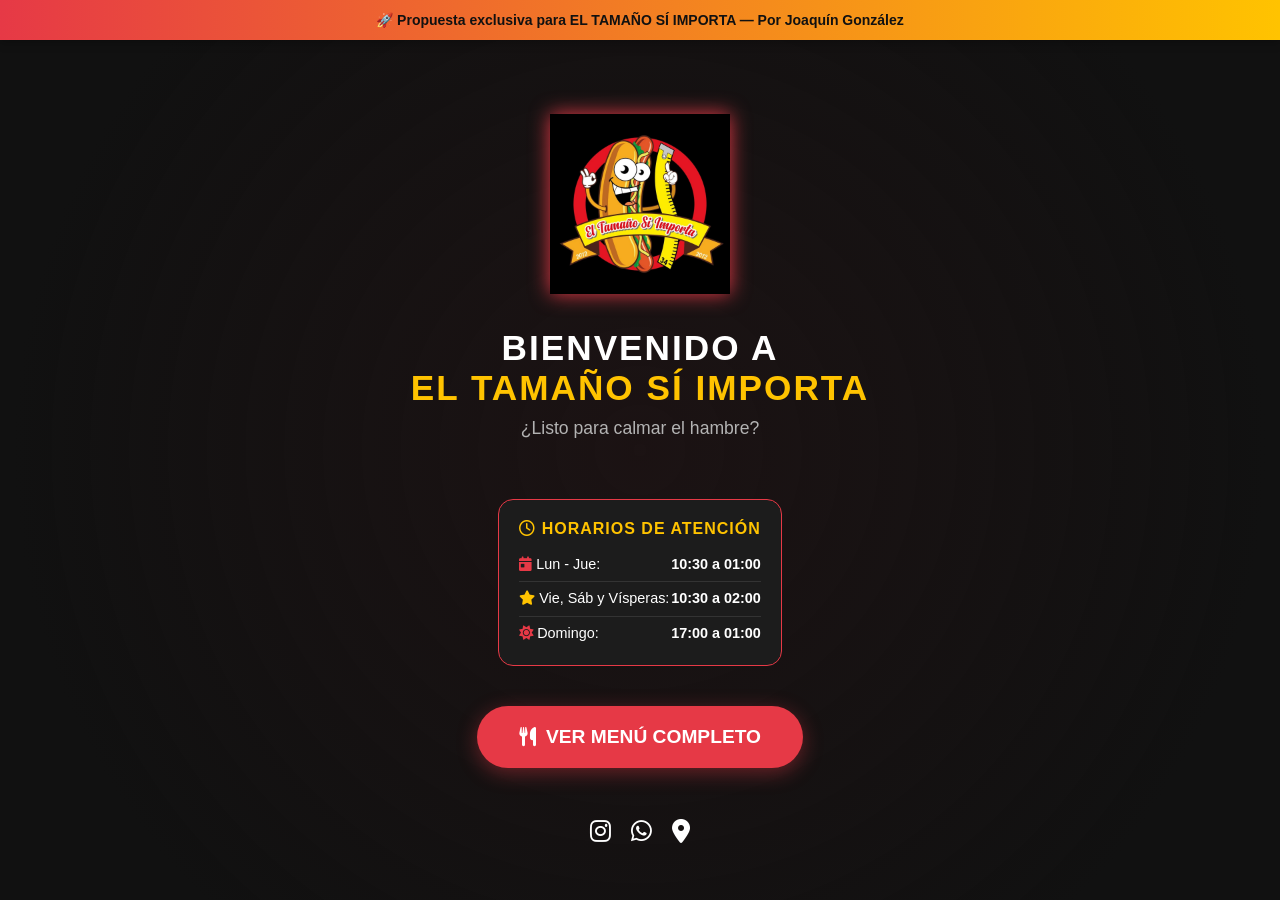
<file: index.html>
<!DOCTYPE html>
<html lang="es">
<head>
    <meta charset="UTF-8">
    <meta name="viewport" content="width=device-width, initial-scale=1.0">
    <title>El Tamaño Sí Importa | Inicio</title>
    <link rel="stylesheet" href="https://cdnjs.cloudflare.com/ajax/libs/font-awesome/6.0.0/css/all.min.css">
    <style>
        /* 🎨 PALETA DE COLORES PRINCIPAL */
        :root {
            --rojo: #E63946;
            --amarillo: #FFC300;
            --negro-fondo: #111111;
            --negro-secundario: #1c1c1c;
            --blanco: #FFFFFF;
        }

        * { margin: 0; padding: 0; box-sizing: border-box; font-family: 'Segoe UI', sans-serif; }

        body {
            background-color: var(--negro-fondo);
            color: var(--blanco);
            text-align: center;
            display: flex;
            flex-direction: column;
            align-items: center;
            justify-content: center;
            min-height: 100vh;
            padding: 20px;
        }

        /* 🚀 BARRA DE ALERTA DEMO */
        .alerta-demo {
            position: fixed;
            top: 0;
            left: 0;
            width: 100%;
            background: linear-gradient(90deg, var(--rojo), var(--amarillo));
            color: #111111;
            text-align: center;
            padding: 12px;
            font-size: 14px;
            font-weight: bold;
            box-shadow: 0 2px 10px rgba(0,0,0,0.3);
            z-index: 1000;
        }

        /* LOGO PRINCIPAL */
        .logo-container {
            margin-top: 60px; /* Espacio para no tapar con la alerta */
            margin-bottom: 30px;
            animation: fadeIn 1.5s ease;
        }
        .logo-container img {
            width: 180px; 
            filter: drop-shadow(0 0 10px var(--rojo));
        }

        /* TEXTO DE BIENVENIDA */
        h1 {
            font-size: 2.2rem;
            color: var(--blanco);
            text-transform: uppercase;
            letter-spacing: 2px;
            margin-bottom: 10px;
        }
        h1 span {
            color: var(--amarillo);
        }
        p {
            color: #b3b3b3;
            margin-bottom: 40px;
            font-size: 1.1rem;
        }

        /* BOTONES DE ACCIÓN */
        .btn-principal {
            background-color: var(--rojo);
            color: white;
            text-decoration: none;
            padding: 18px 40px;
            border-radius: 50px;
            font-size: 1.2rem;
            font-weight: bold;
            text-transform: uppercase;
            transition: 0.3s;
            display: inline-flex;
            align-items: center;
            gap: 10px;
            box-shadow: 0 5px 20px rgba(230, 57, 70, 0.4);
            border: 2px solid transparent;
        }

        .btn-principal:hover {
            transform: scale(1.05);
            background-color: #b92e3a;
            border-color: var(--amarillo);
        }

        /* REDES SOCIALES */
        .social-links {
            margin-top: 50px;
            display: flex;
            gap: 20px;
        }
        .social-links a {
            color: var(--blanco);
            font-size: 1.5rem;
            transition: 0.3s;
        }
        .social-links a:hover {
            color: var(--amarillo);
        }

        @keyframes fadeIn {
            from { opacity: 0; transform: translateY(-20px); }
            to { opacity: 1; transform: translateY(0); }
        }

        .overlay {
            position: fixed;
            top: 0; left: 0; width: 100%; height: 100%;
            background: radial-gradient(circle, rgba(230,57,70,0.05) 0%, rgba(17,17,17,1) 80%);
            z-index: -1;
        }
    </style>
</head>
<body>

    <div class="alerta-demo">
        🚀 Propuesta exclusiva para <strong>EL TAMAÑO SÍ IMPORTA</strong> — Por Joaquín González
    </div>

    <div class="overlay"></div>

    <div class="logo-container">
        <img src="logo.png" alt="Logo El Tamaño Sí Importa">
    </div>

    <h1>BIENVENIDO A <br><span>EL TAMAÑO SÍ IMPORTA</span></h1>
    <p>¿Listo para calmar el hambre?</p>

    <div style="background: var(--negro-secundario); padding: 20px; border-radius: 15px; border: 1px solid var(--rojo); margin: 20px auto 40px; max-width: 400px; animation: fadeIn 2s ease;">
        <h3 style="color: var(--amarillo); font-size: 1rem; text-transform: uppercase; margin-bottom: 15px; letter-spacing: 1px;">
            <i class="far fa-clock"></i> Horarios de Atención
        </h3>
        
        <div style="text-align: left; font-size: 0.9rem; line-height: 1.6;">
            <div style="display: flex; justify-content: space-between; margin-bottom: 5px; border-bottom: 1px solid #333; padding-bottom: 5px;">
                <span><i class="fas fa-calendar-day" style="color: var(--rojo);"></i> Lun - Jue:</span>
                <span style="font-weight: bold;">10:30 a 01:00</span>
            </div>
            <div style="display: flex; justify-content: space-between; margin-bottom: 5px; border-bottom: 1px solid #333; padding-bottom: 5px;">
                <span><i class="fas fa-star" style="color: var(--amarillo);"></i> Vie, Sáb y Vísperas:</span>
                <span style="font-weight: bold;">10:30 a 02:00</span>
            </div>
            <div style="display: flex; justify-content: space-between;">
                <span><i class="fas fa-sun" style="color: var(--rojo);"></i> Domingo:</span>
                <span style="font-weight: bold;">17:00 a 01:00</span>
            </div>
        </div>
    </div>

    <a href="menu.html" class="btn-principal">
        <i class="fas fa-utensils"></i> VER MENÚ COMPLETO
    </a>

    <div class="social-links">
        <a href="https://www.instagram.com/el_tamano_penaflor/" target="_blank">
            <i class="fab fa-instagram"></i>
        </a>
        <a href="https://wa.me/569XXXXXXXX" target="_blank">
            <i class="fab fa-whatsapp"></i>
        </a>
        <a href="#" target="_blank">
            <i class="fas fa-map-marker-alt"></i>
        </a>
    </div>

</body>
</html>
</file>
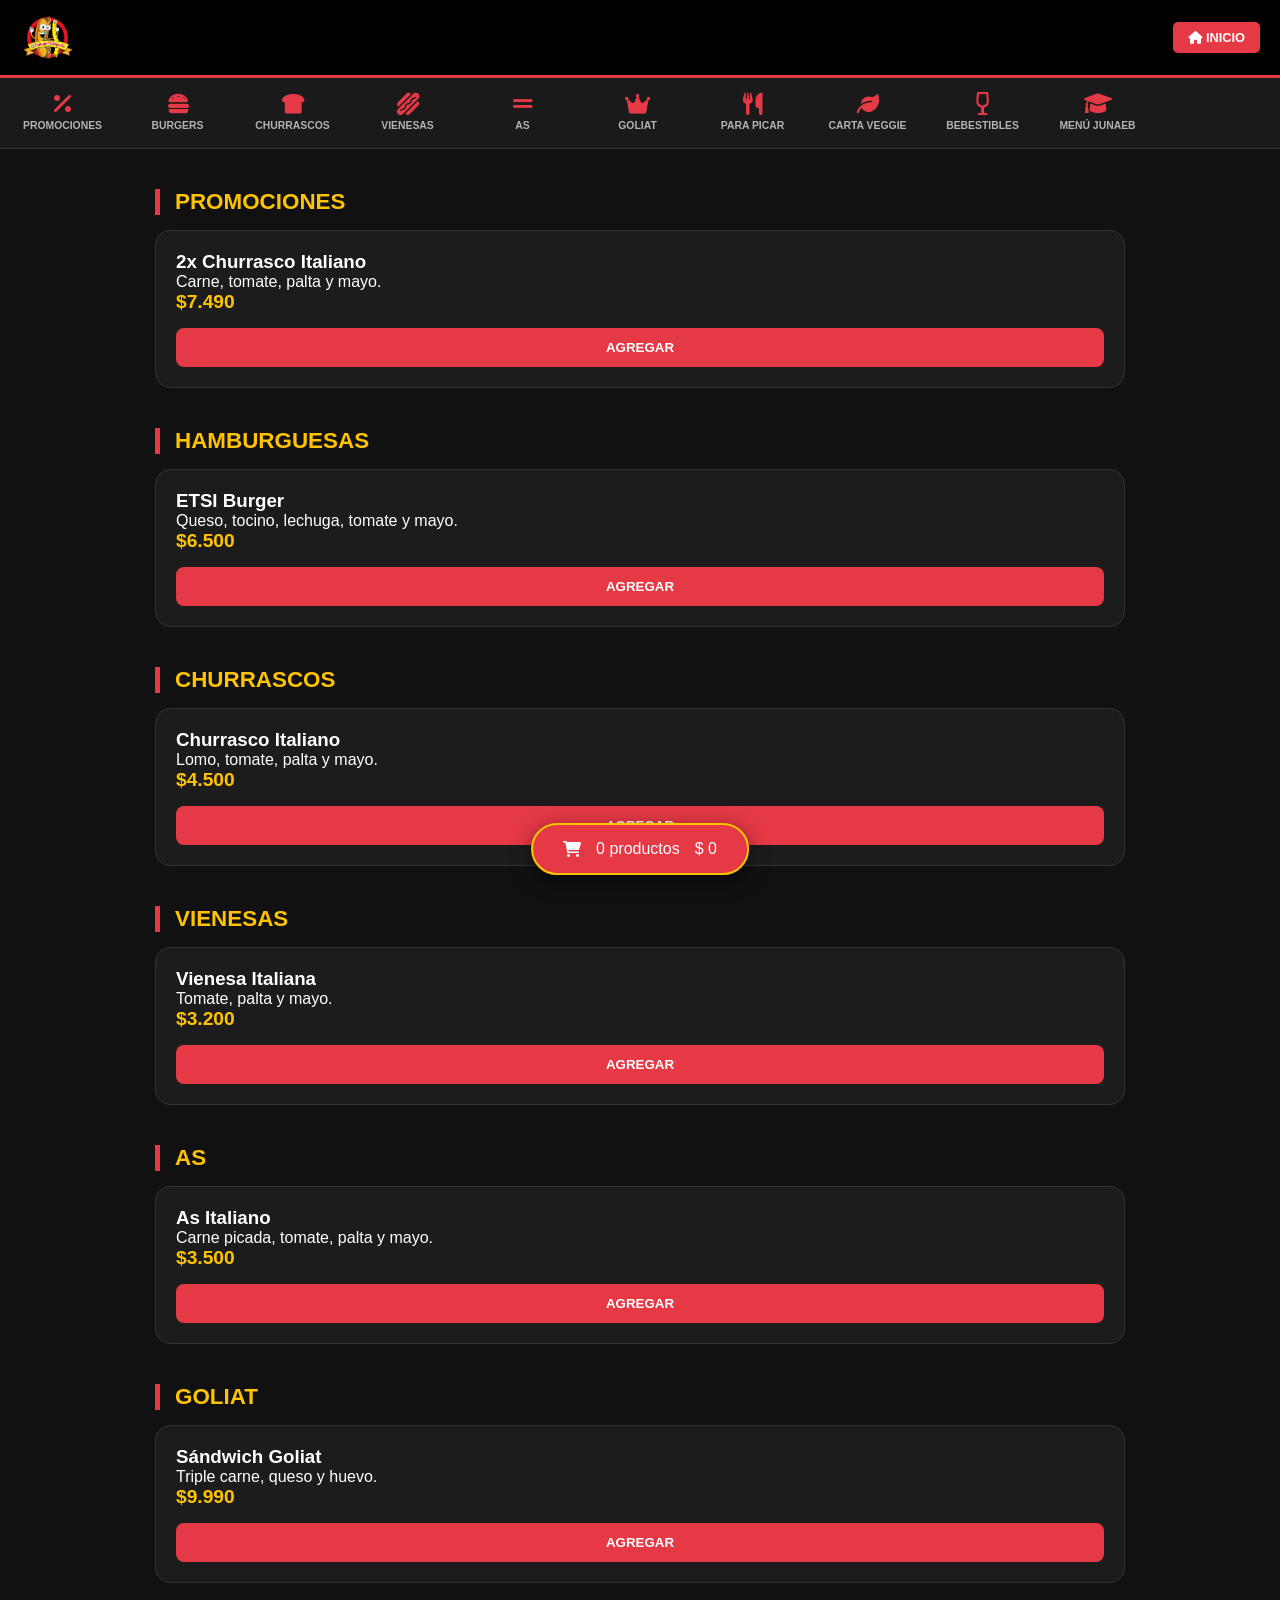
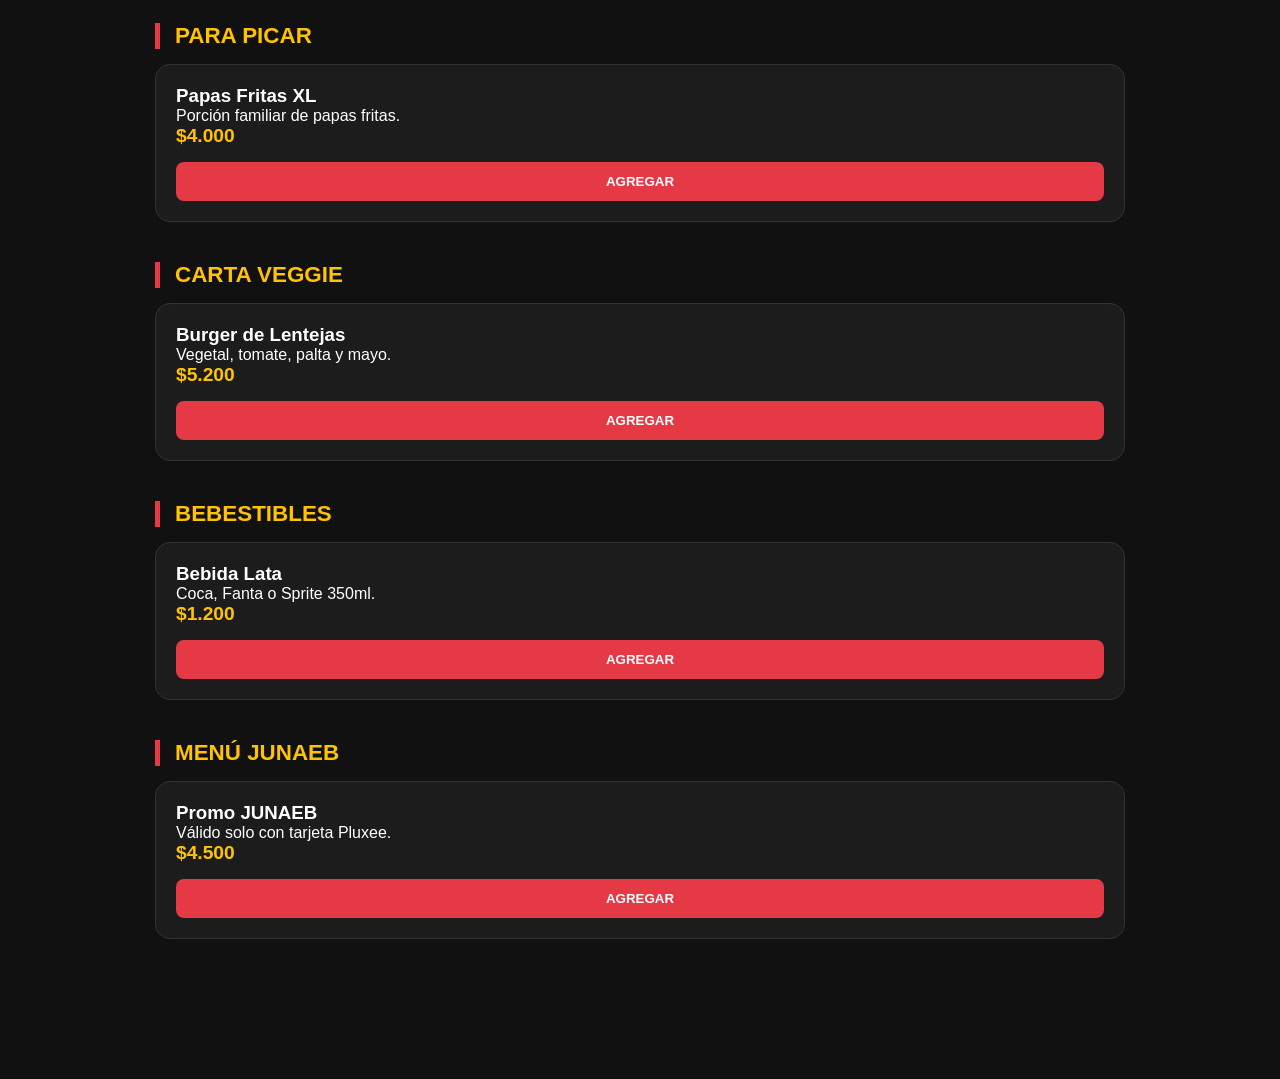
<file: menu.html>
<!DOCTYPE html>
<html lang="es">
<head>
    <meta charset="UTF-8">
    <meta name="viewport" content="width=device-width, initial-scale=1.0">
    <title>Menú | El Tamaño Sí Importa</title>
    <link rel="stylesheet" href="https://cdnjs.cloudflare.com/ajax/libs/font-awesome/6.0.0/css/all.min.css">
    <style>
        :root {
            --rojo: #E63946;
            --amarillo: #FFC300;
            --negro-fondo: #111111;
            --negro-card: #1c1c1c;
            --blanco: #FFFFFF;
            --gris: #b3b3b3;
        }

        * { margin: 0; padding: 0; box-sizing: border-box; font-family: 'Segoe UI', sans-serif; }
        body { background-color: var(--negro-fondo); color: var(--blanco); padding-bottom: 120px; scroll-behavior: smooth; }
        
        /* NAVBAR CORREGIDA: Logo vuelve a la principal */
        nav { background: #000; padding: 10px 20px; display: flex; justify-content: space-between; align-items: center; position: sticky; top: 0; z-index: 1001; border-bottom: 3px solid var(--rojo); }
        .logo-link { display: block; transition: transform 0.2s; }
        .logo-link:hover { transform: scale(1.05); }
        .logo-link img { height: 55px; display: block; }
        .btn-inicio { background: var(--rojo); color: white; text-decoration: none; padding: 8px 15px; border-radius: 5px; font-weight: bold; font-size: 0.8rem; }

        /* Categorías */
        .categorias-bar { 
            background: #1a1a1a; display: flex; overflow-x: auto; padding: 15px; gap: 20px; 
            position: sticky; top: 78px; z-index: 1000; scrollbar-width: none; border-bottom: 1px solid #333;
        }
        .cat-item { text-align: center; min-width: 95px; cursor: pointer; color: var(--gris); text-decoration: none; }
        .cat-item i { font-size: 1.4rem; color: var(--rojo); display: block; margin-bottom: 5px; }
        .cat-item span { font-size: 0.65rem; font-weight: bold; text-transform: uppercase; display: block; line-height: 1.2; }

        .contenedor { max-width: 1000px; margin: 20px auto; padding: 0 15px; }
        .seccion-titulo { margin: 40px 0 15px; font-size: 1.4rem; color: var(--amarillo); border-left: 5px solid var(--rojo); padding-left: 15px; text-transform: uppercase; }

        .grid { display: grid; grid-template-columns: repeat(auto-fit, minmax(280px, 1fr)); gap: 20px; }
        .card { background: var(--negro-card); border-radius: 15px; padding: 20px; border: 1px solid #333; display: flex; flex-direction: column; justify-content: space-between; }
        .precio { color: var(--amarillo); font-weight: bold; font-size: 1.2rem; margin-bottom: 15px; display: block; }
        .btn-add { background: var(--rojo); color: white; border: none; padding: 12px; border-radius: 8px; cursor: pointer; font-weight: bold; text-transform: uppercase; }

        #cart-float { position: fixed; bottom: 25px; left: 50%; transform: translateX(-50%); background: var(--rojo); color: white; padding: 15px 30px; border-radius: 50px; display: flex; align-items: center; gap: 15px; cursor: pointer; z-index: 1002; border: 2px solid var(--amarillo); box-shadow: 0 5px 20px rgba(0,0,0,0.5); }

        .modal { display: none; position: fixed; top: 0; left: 0; width: 100%; height: 100%; background: rgba(0,0,0,0.9); z-index: 2000; justify-content: center; align-items: center; }
        .modal-content { background: var(--negro-card); width: 90%; max-width: 450px; border-radius: 20px; padding: 25px; border: 1px solid var(--rojo); }
        input, select { width: 100%; padding: 12px; background: #222; border: 1px solid var(--rojo); color: white; border-radius: 8px; margin-bottom: 15px; }
        .btn-confirm { background: var(--rojo); color: white; border: none; width: 100%; padding: 12px; border-radius: 8px; font-weight: bold; cursor: pointer; }
    </style>
</head>
<body>

    <nav>
        <a href="index.html" class="logo-link">
            <img src="logo.png" alt="Logo Regresar">
        </a>
        <a href="index.html" class="btn-inicio"><i class="fas fa-home"></i> INICIO</a>
    </nav>

    <div class="categorias-bar">
        <a href="#promos" class="cat-item"><i class="fas fa-percentage"></i><span>Promociones</span></a>
        <a href="#hamburguesas" class="cat-item"><i class="fas fa-hamburger"></i><span>Burgers</span></a>
        <a href="#churrascos" class="cat-item"><i class="fas fa-bread-slice"></i><span>Churrascos</span></a>
        <a href="#vienesas" class="cat-item"><i class="fas fa-hotdog"></i><span>Vienesas</span></a>
        <a href="#as" class="cat-item"><i class="fas fa-grip-lines"></i><span>As</span></a>
        <a href="#goliat" class="cat-item"><i class="fas fa-crown"></i><span>Goliat</span></a>
        <a href="#picar" class="cat-item"><i class="fas fa-utensils"></i><span>Para Picar</span></a>
        <a href="#veggie" class="cat-item"><i class="fas fa-leaf"></i><span>Carta Veggie</span></a>
        <a href="#bebestibles" class="cat-item"><i class="fas fa-wine-glass-alt"></i><span>Bebestibles</span></a>
        <a href="#junaeb" class="cat-item"><i class="fas fa-graduation-cap"></i><span>Menú JUNAEB</span></a>
    </div>

    <div class="contenedor">
        <h2 id="promos" class="seccion-titulo">Promociones</h2>
        <div class="grid">
            <div class="card"><h3>2x Churrasco Italiano</h3><p>Carne, tomate, palta y mayo.</p><span class="precio">$7.490</span><button class="btn-add" onclick="abrirMayo('2x Churrasco Italiano', 7490)">Agregar</button></div>
        </div>

        <h2 id="hamburguesas" class="seccion-titulo">Hamburguesas</h2>
        <div class="grid">
            <div class="card"><h3>ETSI Burger</h3><p>Queso, tocino, lechuga, tomate y mayo.</p><span class="precio">$6.500</span><button class="btn-add" onclick="abrirMayo('ETSI Burger', 6500)">Agregar</button></div>
        </div>

        <h2 id="churrascos" class="seccion-titulo">Churrascos</h2>
        <div class="grid">
            <div class="card"><h3>Churrasco Italiano</h3><p>Lomo, tomate, palta y mayo.</p><span class="precio">$4.500</span><button class="btn-add" onclick="abrirMayo('Churrasco Italiano', 4500)">Agregar</button></div>
        </div>

        <h2 id="vienesas" class="seccion-titulo">Vienesas</h2>
        <div class="grid">
            <div class="card"><h3>Vienesa Italiana</h3><p>Tomate, palta y mayo.</p><span class="precio">$3.200</span><button class="btn-add" onclick="abrirMayo('Vienesa Italiana', 3200)">Agregar</button></div>
        </div>

        <h2 id="as" class="seccion-titulo">As</h2>
        <div class="grid">
            <div class="card"><h3>As Italiano</h3><p>Carne picada, tomate, palta y mayo.</p><span class="precio">$3.500</span><button class="btn-add" onclick="abrirMayo('As Italiano', 3500)">Agregar</button></div>
        </div>

        <h2 id="goliat" class="seccion-titulo">Goliat</h2>
        <div class="grid">
            <div class="card"><h3>Sándwich Goliat</h3><p>Triple carne, queso y huevo.</p><span class="precio">$9.990</span><button class="btn-add" onclick="abrirMayo('Sándwich Goliat', 9990)">Agregar</button></div>
        </div>

        <h2 id="picar" class="seccion-titulo">Para Picar</h2>
        <div class="grid">
            <div class="card"><h3>Papas Fritas XL</h3><p>Porción familiar de papas fritas.</p><span class="precio">$4.000</span><button class="btn-add" onclick="agregarDirecto('Papas XL', 4000)">Agregar</button></div>
        </div>

        <h2 id="veggie" class="seccion-titulo">Carta Veggie</h2>
        <div class="grid">
            <div class="card"><h3>Burger de Lentejas</h3><p>Vegetal, tomate, palta y mayo.</p><span class="precio">$5.200</span><button class="btn-add" onclick="abrirMayo('Burger Lentejas', 5200)">Agregar</button></div>
        </div>

        <h2 id="bebestibles" class="seccion-titulo">Bebestibles</h2>
        <div class="grid">
            <div class="card"><h3>Bebida Lata</h3><p>Coca, Fanta o Sprite 350ml.</p><span class="precio">$1.200</span><button class="btn-add" onclick="agregarDirecto('Bebida Lata', 1200)">Agregar</button></div>
        </div>

        <h2 id="junaeb" class="seccion-titulo">Menú JUNAEB</h2>
        <div class="grid">
            <div class="card"><h3>Promo JUNAEB</h3><p>Válido solo con tarjeta Pluxee.</p><span class="precio">$4.500</span><button class="btn-add" onclick="abrirMayo('Menú JUNAEB', 4500)">Agregar</button></div>
        </div>
    </div>

    <div id="cart-float" onclick="abrirCarrito()">
        <i class="fas fa-shopping-cart"></i>
        <span><span id="cart-count">0</span> productos</span>
        <span>$ <span id="cart-total">0</span></span>
    </div>

    <div id="modal-mayo" class="modal">
        <div class="modal-content">
            <h2 id="mayo-nombre" style="color:var(--amarillo)"></h2><br>
            <label>Elige tu mayonesa:</label>
            <select id="select-mayo">
                <option value="Casera">Mayonesa Casera</option>
                <option value="Envasada">Mayonesa Envasada</option>
                <option value="Sin Mayo">Sin Mayonesa</option>
            </select>
            <button class="btn-confirm" onclick="confirmarAgregar()">AÑADIR</button>
        </div>
    </div>

    <div id="modal-carrito" class="modal">
        <div class="modal-content">
            <h2 style="color:var(--amarillo)">Tu Pedido</h2>
            <div id="lista-carrito" style="margin: 15px 0; max-height: 180px; overflow-y: auto;"></div>
            <input type="text" id="cliente-nombre" placeholder="Nombre para el retiro">
            <select id="metodo-pago">
                <option value="Efectivo">Efectivo</option>
                <option value="Debito/Credito">Debito o Credito</option>
                <option value="Transferencia">Transferencia</option>
                <option value="Pluxee/JUNAEB">Pluxee (JUNAEB)</option>
            </select>
            <button class="btn-confirm" style="background:#25D366" onclick="enviarWhatsApp()">PEDIR POR WHATSAPP</button>
            <button onclick="cerrarCarrito()" style="background:none; color:white; border:none; width:100%; margin-top:10px;">Cerrar</button>
        </div>
    </div>

    <script>
        let carrito = [];
        let temp = null;

        function abrirMayo(n, p) {
            temp = { n, p };
            document.getElementById('mayo-nombre').innerText = n;
            document.getElementById('modal-mayo').style.display = 'flex';
        }

        function agregarDirecto(n, p) {
            carrito.push({ n, p, m: 'N/A' });
            actualizar();
        }

        function confirmarAgregar() {
            const m = document.getElementById('select-mayo').value;
            carrito.push({ n: temp.n, p: temp.p, m: m });
            document.getElementById('modal-mayo').style.display = 'none';
            actualizar();
        }

        function actualizar() {
            const t = carrito.reduce((s, i) => s + i.p, 0);
            document.getElementById('cart-count').innerText = carrito.length;
            document.getElementById('cart-total').innerText = t.toLocaleString('es-CL');
        }

        function abrirCarrito() {
            const l = document.getElementById('lista-carrito');
            l.innerHTML = '';
            carrito.forEach(i => {
                l.innerHTML += `<div style="display:flex; justify-content:space-between; margin-bottom:5px;">
                    <span>${i.n} (${i.m})</span><span>$${i.p.toLocaleString('es-CL')}</span>
                </div>`;
            });
            document.getElementById('modal-carrito').style.display = 'flex';
        }

        function cerrarCarrito() { document.getElementById('modal-carrito').style.display = 'none'; }

        function enviarWhatsApp() {
            const nom = document.getElementById('cliente-nombre').value;
            if(!nom) return alert("Por favor, ingresa tu nombre para el retiro");
            if(carrito.length === 0) return alert("Tu carrito está vacío");

            const pago = document.getElementById('metodo-pago').value;
            
            // --- LÓGICA DE AGRUPACIÓN ---
            const carritoAgrupado = {};
            
            carrito.forEach(item => {
                // Creamos una clave única que combine nombre y mayonesa
                const clave = `${item.n}|${item.m}`;
                if (carritoAgrupado[clave]) {
                    carritoAgrupado[clave].cantidad += 1;
                    carritoAgrupado[clave].subtotal += item.p;
                } else {
                    carritoAgrupado[clave] = {
                        nombre: item.n,
                        mayo: item.m,
                        precioUnitario: item.p,
                        cantidad: 1,
                        subtotal: item.p
                    };
                }
            });

            // --- CONSTRUCCIÓN DEL MENSAJE ---
            let msg = `*🍔 NUEVO PEDIDO PARA RETIRO 🍔*%0A`;
            msg += `------------------------------------%0A`;
            msg += `*Cliente:* ${nom}%0A`;
            msg += `*Método de Pago:* ${pago}%0A`;
            msg += `------------------------------------%0A%0A`;
            msg += `*DETALLE DEL PEDIDO:*%0A`;
            
            for (const key in carritoAgrupado) {
                const item = carritoAgrupado[key];
                const infoMayo = item.mayo !== 'N/A' ? ` (Mayo: *${item.mayo}*)` : '';
                msg += `✅ ${item.cantidad}x ${item.nombre}${infoMayo} - *$${item.subtotal.toLocaleString('es-CL')}*%0A`;
            }
            
            const total = carrito.reduce((s, i) => s + i.p, 0);
            
            msg += `%0A------------------------------------%0A`;
            msg += `*TOTAL A PAGAR:* $${total.toLocaleString('es-CL')}%0A`;
            msg += `------------------------------------%0A`;
            msg += `_Pedido realizado desde la web_`;

            const miNumero = "56989217783"; // No olvides poner tu número aquí
            window.open(`https://wa.me/${miNumero}?text=${msg}`, '_blank');
        }
    </script>
</body>
</html>
</file>
